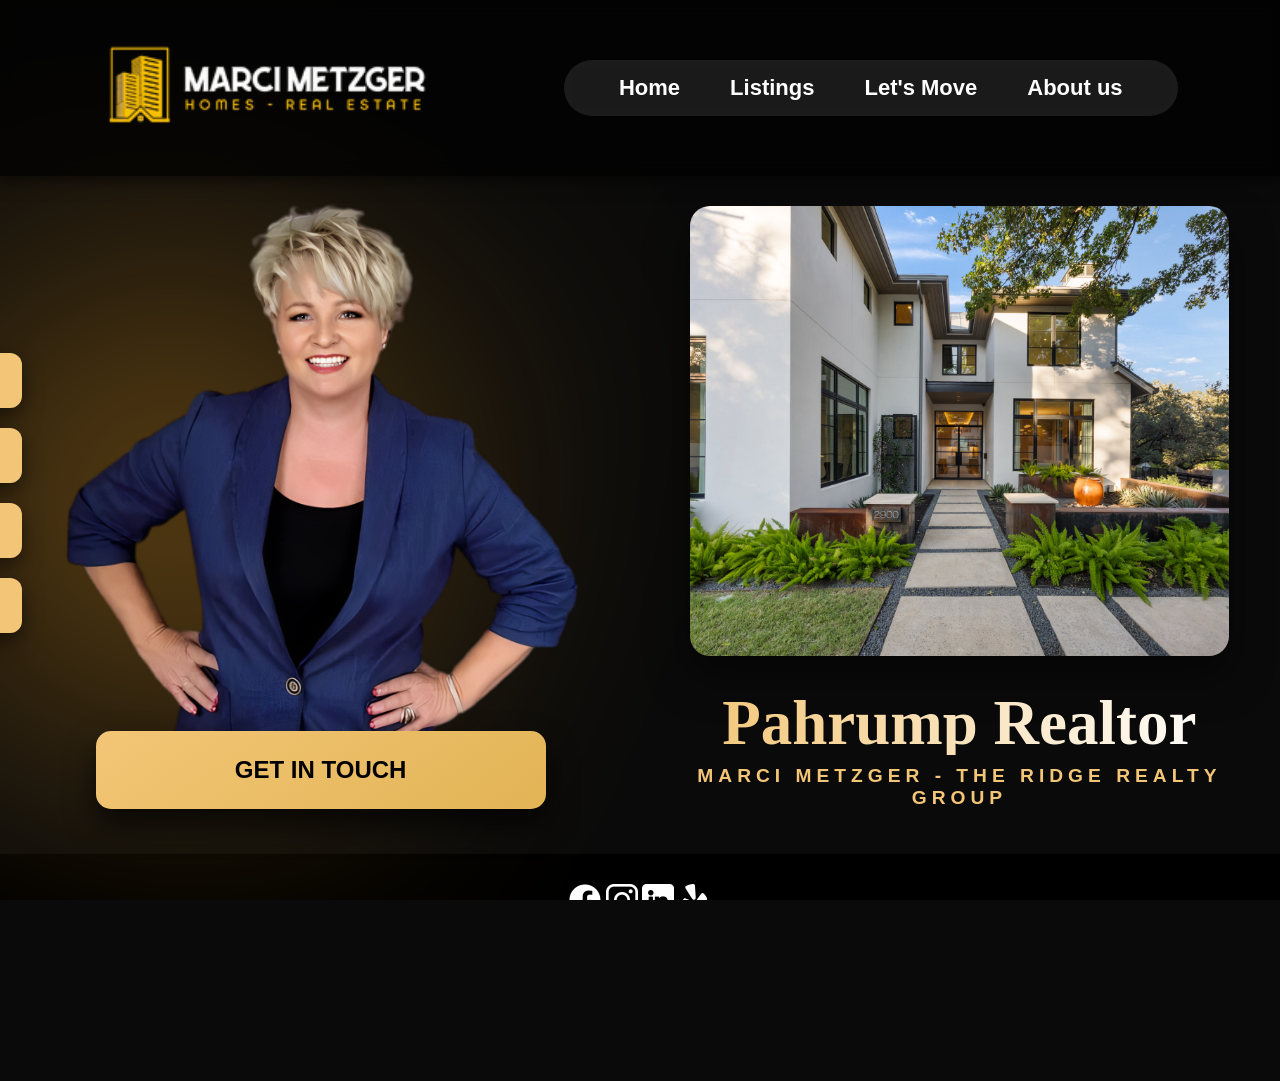
<file: index.html>
<!DOCTYPE html>
<html lang="en">
<head>
    <meta charset="UTF-8">
    <meta name="viewport" content="width=device-width, initial-scale=1.0">
    <title>Marci Metzger Real Estate</title>

    
    <link href="https://fonts.googleapis.com/css2?family=Poppins:wght@400;600;700;900&display=swap" rel="stylesheet">
    <link rel="stylesheet" href="style.css">
    <link rel="stylesheet"
      href="https://cdnjs.cloudflare.com/ajax/libs/font-awesome/6.5.0/css/all.min.css"
      integrity="sha512-yu0XJSmksS+Jkcl5bGpG9G/Pu5XzUKVp30k+z2U14Vt+71Q3I0RZlZLyyR7nI+2cgE3EyU8LPkmW4n0fqQ+1IQ=="
      crossorigin="anonymous"
      referrerpolicy="no-referrer"
/>
</head>
<body>

    
    <header>
        <div class="logo">
            <img src="logo.png" alt="Marci Metzger Logo">
        </div>
        <nav>
            <ul>
                <li><a href="#" class="active">Home</a></li>
                <li><a href="#">Listings</a></li>
                <li><a href="#">Let's Move</a></li>
                <li><a href="#">About us</a></li>
            </ul>
        </nav>
    </header>

    
    <div class="main-wrapper">
        <main class="hero-container">

            
            <section class="agent-section">

                <div class="left-buttons">
                    <a href="#search-listing">Search Listing</a>
                    <a href="get-it-sold.html">Get It Sold</a>
                    <a href="gallery.html">Gallery</a>
                    <a href="#contact">Contact</a>
                </div>

                
                <img src="Marci.png" alt="Marci Metzger" class="floating-agent">

                
                <button type="button" class="cta-btn">GET IN TOUCH</button>
            </section>

            
            <section class="property-section">
                <div class="property-frame">
                    <img src="1.jpg" alt="Featured Property">
                </div>
                <div class="text-content">
                    <h1>Pahrump Realtor</h1>
                    <p>MARCI METZGER - THE RIDGE REALTY GROUP</p>
                </div>
            </section>

        </main>
    </div>

    
<footer id="footer">
    
    <div class="social-links">
    <a href="https://www.facebook.com/MarciHomes/" target="_blank" rel="noopener noreferrer">
    <img src="facebook.png" alt="Facebook" class="social-icon"></a>

    <a href="https://www.instagram.com/marciandlauren_nvrealtors/" target="_blank" rel="noopener noreferrer">
    <img src="instagram.png" alt="Instagram" class="social-icon"></a>

    <a href="https://www.linkedin.com/in/marci-metzger-30642496/" target="_blank" rel="noopener noreferrer">
    <img src="linkedin.png" alt="LinkedIn" class="social-icon"></a>

    <a href="https://www.yelp.com/biz/marci-metzger-the-ridge-realty-pahrump" target="_blank" rel="noopener noreferrer">
    <img src="yelp.png" alt="Yelp" class="social-icon"></a>
    </div>

    
    <p class="footer-copyright">
        © 2023 Marci METZGER Homes - All Rights Reserved
    </p>

    
    <hr class="footer-separator">

    
    <div class="powered-by">
        <span>Powered by</span>
        <img src="21.png" alt="Go Daddy">
    </div>
</footer>



    
    <div id="searchPopup" class="popup-overlay">
        <div class="popup-content">
            <span class="close-btn">&times;</span>
            <h2>Search Listings</h2>

            <form id="searchForm">
                <label for="location">Location</label>
                <input type="text" id="location" name="location" placeholder="Enter city or zip code">

                <label for="type">Property Type</label>
                <select id="type" name="type">
                    <option value="">Any</option>
                    <option value="house">House</option>
                    <option value="condo">Condo</option>
                    <option value="land">Land</option>
                </select>

                <label for="sort">Sort By</label>
                <select id="sort" name="sort">
                    <option value="newest">Newest</option>
                    <option value="oldest">Oldest</option>
                    <option value="price-low-high">Least Expensive to Most</option>
                    <option value="price-high-low">Most Expensive to Least</option>
                    <option value="beds-low-high">Bedrooms (Low to High)</option>
                    <option value="beds-high-low">Bedrooms (High to Low)</option>
                    <option value="baths-high-low">Bathrooms (High to Low)</option>
                    <option value="baths-low-high">Bathrooms (Low to High)</option>
                </select>

                <label for="bedrooms">Bedrooms</label>
                <select id="bedrooms" name="bedrooms">
                    <option value="">Any</option>
                    <option value="1">1+</option>
                    <option value="2">2+</option>
                    <option value="3">3+</option>
                    <option value="4">4+</option>
                </select>

                <label for="bathrooms">Bathrooms</label>
                <select id="bathrooms" name="bathrooms">
                    <option value="">Any</option>
                    <option value="1">1+</option>
                    <option value="2">2+</option>
                    <option value="3">3+</option>
                    <option value="4">4+</option>
                </select>

                <label for="minPrice">Min Price</label>
                <input type="number" id="minPrice" name="minPrice" placeholder="0">

                <label for="maxPrice">Max Price</label>
                <input type="number" id="maxPrice" name="maxPrice" placeholder="No Limit">

                <button type="submit" class="search-btn">Search Now</button>
            </form>
        </div>
    </div>

    
<div id="contactPopup" class="popup-overlay" style="display:none;">
    <div class="popup-content">
        <span class="close-btn" id="closeContact">&times;</span>

        <div class="contact-popup-grid">

            
            <div>
                <h2>Send Message</h2>

                <form>
                    <label>Name</label>
                    <input type="text" placeholder="Your name">

                    <label>Email *</label>
                    <input type="email" required placeholder="Your email">

                    <label>Message</label>
                    <textarea placeholder="Write your message..."></textarea>

                    <button type="submit" class="search-btn">Send</button>

               <p style="font-size:0.75rem; color:#aaa; margin-top:10px; font-family: 'Poppins', sans-serif;">
                This site is protected by reCAPTCHA and the Google
                <a href="https://policies.google.com/privacy" target="_blank" 
                style="color:#f3c677; background-color:#222; padding:2px 5px; border-radius:4px; text-decoration:none; font-weight:600;">
                Privacy Policy
                </a>
                and
                <a href="https://policies.google.com/terms" target="_blank" 
                style="color:#f3c677; background-color:#222; padding:2px 5px; border-radius:4px; text-decoration:none; font-weight:600;">
                Terms of Service
                </a>
                apply.
</p>
                </form>
            </div>

            
            <div class="contact-info">
                <div class="whatsapp">
                    Message us on WhatsApp
                </div>

                <h3>Marci Metzger – THE RIDGE REALTY GROUP</h3>
                <p>3190 HW-160, Suite F</p>
                <p>Pahrump, Nevada 89048</p>

                <p><strong>(206) 919-6886</strong></p>

                <div class="office-hours">
                    <h3>Office Hours</h3>
                    <p><strong>Open daily</strong></p>
                    <p>8:00 am – 7:00 pm</p>
                    <p>Appointments outside office hours available upon request.</p>
                    <strong>Just call!</strong>

                </div>
            </div>

        </div>
    </div>
</div>

<script>

    const contactPopup = document.getElementById('contactPopup');
    const contactLinks = document.querySelectorAll('a[href="#contact"], .cta-btn');
    const closeContact = document.getElementById('closeContact');

    contactLinks.forEach(link => {
        link.addEventListener('click', function (e) {
            e.preventDefault();
            contactPopup.style.display = 'flex';
        });
    });

    closeContact.addEventListener('click', () => {
        contactPopup.style.display = 'none';
    });

    window.addEventListener('click', function (e) {
        if (e.target === contactPopup) {
            contactPopup.style.display = 'none';
        }
    });
</script>

    <script>
        const searchButton = document.querySelector('.left-buttons a[href="#search-listing"]');
        const popup = document.getElementById('searchPopup');
        const closeBtn = document.querySelector('.close-btn');

        searchButton.addEventListener('click', function (e) {
            e.preventDefault();
            popup.style.display = 'flex';
        });

        closeBtn.addEventListener('click', function () {
            popup.style.display = 'none';
        });

        window.addEventListener('click', function (e) {
            if (e.target === popup) {
                popup.style.display = 'none';
            }
        });
    </script>

</body>
</html>
</file>
<file: style.css>
* {
    margin: 0;
    padding: 0;
    box-sizing: border-box;
    font-family: 'Arial', sans-serif;
}

html, body {
    height: 100%;
    width: 100%;
    background-color: #0a0a0a; 
    color: #fff;
    overflow-x: hidden;
}

body {
    display: flex;
    flex-direction: column;
    scroll-behavior: smooth; 
}


header {
    display: flex;
    justify-content: space-between;
    align-items: center;
    padding: 4vh 8%;
    width: 100%;
    position: sticky;
    top: 0;
    z-index: 10;
    background: rgba(0, 0, 0, 0.7);
    backdrop-filter: blur(8px);
    box-shadow: 0 5px 15px rgba(0,0,0,0.5);
}

.logo img {
    height: 100px;
    width: auto;
    transition: transform 0.3s ease;
}
.logo img:hover {
    transform: scale(1.05);
}

nav ul {
    display: flex;
    list-style: none;
    background: rgba(255, 255, 255, 0.1);
    padding: 15px 30px;
    border-radius: 60px;
    backdrop-filter: blur(6px);
    transition: background 0.3s ease;
}
nav ul:hover {
    background: rgba(255, 255, 255, 0.2);
}

nav ul li a {
    color: white;
    text-decoration: none;
    padding: 10px 25px;
    font-size: 22px;
    font-weight: bold;
    transition: color 0.3s ease, transform 0.2s ease;
}
nav ul li a:hover {
    color: #f3c677;
    transform: scale(1.05);
}


.main-wrapper {
    flex: 1;
    display: flex;
    align-items: center;
    justify-content: center;
    padding: 0 4%;
    position: relative;
}

.hero-container {
    display: flex;
    width: 100%;
    max-width: 1900px;
    justify-content: space-between;
    align-items: flex-end;
    gap: 100px;
}


.agent-section {
    flex: 1;
    display: flex;
    flex-direction: column;
    align-items: center;
    justify-content: center;
    margin-bottom: 5vh;
    position: relative; 
}


.agent-section::before {
    content: '';
    position: absolute;
    left: -15%;  
    top: 20%;
    width: 400px;
    height: 400px;
    background: radial-gradient(circle at center, #f3c677, #f39c12, transparent 70%);
    filter: blur(150px);
    z-index: 0;
    pointer-events: none;
    transform: rotate(20deg);
    animation: floatGradient 6s ease-in-out infinite alternate;
}


@keyframes floatGradient {
    0% { transform: translateY(0) rotate(20deg); }
    50% { transform: translateY(-20px) rotate(25deg); }
    100% { transform: translateY(0) rotate(20deg); }
}


.floating-agent {
    width: 100%;
    max-width: 850px;
    height: 65vh;
    object-fit: contain;
    display: block;
    transition: transform 0.5s ease;
    position: relative;
    z-index: 1;
}
.floating-agent:hover {
    transform: translateY(-10px) scale(1.02);
}


.cta-btn {
    background: linear-gradient(145deg, #f3c677, #e2b455);
    color: #000;
    border: none;
    padding: 25px;
    width: 100%;
    max-width: 450px;
    font-weight: 900;
    font-size: 24px;
    cursor: pointer;
    margin-top: -30px;
    z-index: 1;
    text-transform: uppercase;
    box-shadow: 0px 15px 30px rgba(0,0,0,0.7);
    border-radius: 15px;
    transition: transform 0.3s ease, box-shadow 0.3s ease;
}
.cta-btn:hover {
    transform: translateY(-5px);
    box-shadow: 0px 20px 40px rgba(0,0,0,0.8);
}


.property-section {
    flex: 1;
    display: flex;
    flex-direction: column;
    align-items: center;
    justify-content: flex-end;
    padding-bottom: 5vh;
}

.property-frame {
    width: 100%;
    max-width: 950px;
    line-height: 0;
    overflow: hidden;
    border-radius: 20px;
    box-shadow: 0px 20px 40px rgba(0,0,0,0.5);
    transition: transform 0.5s ease;
}
.property-frame:hover {
    transform: scale(1.02);
}

.property-frame img {
    width: 100%;
    height: 50vh;
    object-fit: cover;
}


.text-content {
    margin-top: 4vh;
    text-align: center;
}

.text-content h1 {
    font-family: 'Times New Roman', serif;
    font-size: clamp(3rem, 7vh, 5.5rem);
    line-height: 1;
    margin-bottom: 10px;
    background: linear-gradient(90deg, #f3c677, #fff);
    -webkit-background-clip: text;
    -webkit-text-fill-color: transparent;
}

.text-content p {
    color: #f3c677;
    letter-spacing: 5px;
    font-size: 1.2rem;
    font-weight: bold;
    text-transform: uppercase;
}


.left-buttons {
    position: absolute;
    left: -200px; 
    top: 50%; 
    transform: translateY(-50%);
    display: flex;
    flex-direction: column;
    gap: 20px;
    z-index: 10; 
}

.left-buttons a {
    display: block;
    background: linear-gradient(145deg, #f3c677, #f3c677); 
    color: #000000;
    text-decoration: none;
    padding: 15px 25px;
    border-radius: 12px;
    font-family: 'Poppins', sans-serif; 
    font-weight: 700;
    text-align: center;
    transition: transform 0.3s ease, box-shadow 0.3s ease;
    box-shadow: 0 8px 20px rgba(0,0,0,0.5);     
}
.left-buttons a:hover { 
    transform: translateX(5px);
    box-shadow: 0 12px 30px rgba(0,0,0,0.7);
}


.popup-overlay {
    position: fixed;
    top: 0;
    left: 0;
    width: 100%;
    height: 100%;
    background: rgba(59, 59, 58, 0.8);
    display: none; 
    justify-content: center;
    align-items: center;
    z-index: 100;
}

.popup-content {
    background: #252424;
    padding: 40px;
    border-radius: 15px;
    width: 90%;
    max-width: 500px;
    box-shadow: 0 10px 30px rgba(83, 83, 82, 0.7);
    position: relative;
}

.popup-content h2 {
    text-align: center;
    margin-bottom: 20px;
    color: #f5e0ac;
}

.popup-content label {
    display: block;
    margin-top: 15px;
    margin-bottom: 5px;
    color: #fff;
    font-weight: bold;
}

.popup-content input,
.popup-content select {
    width: 100%;
    padding: 10px 15px;
    border-radius: 10px;
    border: none;
    margin-bottom: 10px;
    background: #383737;
    color: #ffffff;
}

.popup-content input::placeholder {
    color: #ccc;
}

.search-btn {
    width: 100%;
    padding: 15px;
    background: linear-gradient(145deg, #dbb962, #000000);
    color: #fff;
    font-family: 'Poppins', sans-serif;
    font-weight: 700;
    border: none;
    border-radius: 12px;
    font-size: 18px;
    cursor: pointer;
    margin-top: 15px;
    transition: transform 0.3s ease, box-shadow 0.3s ease;
}
.search-btn:hover {
    transform: translateY(-3px);
    box-shadow: 0 10px 25px rgba(0,0,0,0.7);
}


.close-btn {
    position: absolute;
    top: 15px;
    right: 20px;
    font-size: 28px;
    color: #f3c677;
    cursor: pointer;
    font-weight: bold;
}
.close-btn:hover {
    color: #fff;
}


.zigzag-container {
    display: flex;
    flex-direction: column;
    gap: 60px;
    padding: 80px 5%;
    background: linear-gradient(145deg, #000000 0%, #002349 50%, #000000 100%);
}

.zigzag-card {
    display: flex;
    align-items: center;
    gap: 40px;
}

.zigzag-card.reverse {
    flex-direction: row-reverse;
}

.zigzag-card img {
    width: 40%;
    border-radius: 20px;
    object-fit: cover;
    box-shadow: 0 10px 30px rgba(0,0,0,0.6);
    transition: transform 0.3s ease;
}

.zigzag-card img:hover {
    transform: scale(1.03);
}

.zigzag-info {
    width: 50%;
    display: flex;
    flex-direction: column;
    gap: 10px;
}

.zigzag-info h3 {
    font-family: 'Times New Roman', serif;
    font-size: 2rem;
    color: #f3c677; 
}

.zigzag-info p {
    font-family: 'Arial', sans-serif;
    color: #ffffff; 
    font-weight: bold;
    font-size: 1.3rem;
}


.carousel {
    position: relative;
    overflow: hidden;
    width: 100%;
    max-width: 1200px; 
    margin: 0 auto;
    border-radius: 20px;
    box-shadow: 0 15px 40px rgba(0,0,0,0.6);
}

.carousel-track {
    display: flex;
    transition: transform 0.5s ease-in-out;
}

.carousel-item {
    min-width: 100%;
    overflow: hidden;
}

.carousel-item img {
    width: 100%;
    height: 550px; 
    object-fit: cover;
    border-radius: 20px;
    transition: transform 0.3s ease;
}

.carousel-item img:hover {
    transform: scale(1.05);
}


.prev, .next {
    position: absolute;
    top: 50%;
    transform: translateY(-50%);
    background: rgba(0,0,0,0.6);
    color: #f3c677;
    border: none;
    font-size: 3rem; 
    padding: 12px 18px;
    cursor: pointer;
    border-radius: 50%;
    z-index: 5;
    transition: background 0.3s ease;
}

.prev:hover, .next:hover {
    background: rgba(0,0,0,0.8);
}

.prev { left: 20px; }
.next { right: 20px; }


.gallery-heading {
    text-align: center;
    font-size: 4rem; 
    margin-bottom: 60px;
    color: #f3c677; 
    font-family: 'Poppins', sans-serif;
}


.gallery-logos {
    display: flex;
    justify-content: center;
    gap: 40px;
    margin-top: 80px;
    flex-wrap: wrap;
}

.gallery-logos img {
    width: 150px;
    height: auto;
    object-fit: contain;
    filter: brightness(1);
    transition: transform 0.3s ease, filter 0.3s ease;
    background: #ffffff; 
    padding: 15px;
    border-radius: 15px;  
    box-shadow: 0 5px 15px rgba(0,0,0,0.5); 
}

.gallery-logos img:hover {
    transform: scale(1.1);
    filter: brightness(1.1); 
}


.our-services {
    margin-top: 50px;
    text-align: center;
    color: #fff;
}

.our-services h3 {
    font-size: 2rem;
    margin-bottom: 30px;
    font-weight: 600;
    text-transform: uppercase;
    font-family: 'Poppins', sans-serif;
}

.services-container {
    display: flex;
    flex-wrap: wrap;
    gap: 30px;
    justify-content: center;
}

.service-item {
    background: rgba(255, 255, 255, 0.05); 
    border-radius: 12px;
    padding: 20px;
    flex: 1 1 250px;
    max-width: 300px;
    transition: transform 0.3s ease, box-shadow 0.3s ease;
}

.service-item:hover {
    transform: translateY(-5px);
    box-shadow: 0 8px 20px rgba(0, 0, 0, 0.3);
}

.service-item img {
    width: 100%;
    border-radius: 12px;
    margin-bottom: 15px;
    object-fit: cover;
    height: 180px;
}

.service-item h4 {
    font-size: 1.2rem;
    margin-bottom: 10px;
    font-weight: 600;
}

.service-item p {
    font-size: 0.95rem;
    line-height: 1.5;
    color: #ddd;
    
}


.gallery-section {
    padding: 80px 5%;
    min-height: 100vh;
    color: #fff;
    background:
        linear-gradient(rgba(0,0,0,0.75), rgba(0,0,0,0.85)),
        linear-gradient(145deg, #000000, #002349);
}


.our-services,
.our-services h3,
.our-services h4,
.our-services p {
    font-family: 'Poppins', sans-serif;
}

.our-services {
    margin-top: 70px;
    padding: 60px 40px;
    border-radius: 20px;
    background: rgba(255, 255, 255, 0.04);
    backdrop-filter: blur(8px);
    box-shadow: 0 15px 40px rgba(0, 0, 0, 0.4);
    text-align: center;
}

.our-services h3 {
    font-size: 2rem;
    margin-bottom: 40px;
    letter-spacing: 1px;
}

.our-services h3::after {
    content: "";
    width: 80px;
    height: 3px;
    background: #fff;
    display: block;
    margin: 15px auto 0;
    border-radius: 10px;
}

.services-container {
    display: flex;
    flex-wrap: wrap;
    gap: 30px;
    justify-content: center;
}

.service-item {
    background: linear-gradient(
        145deg,
        rgba(255,255,255,0.08),
        rgba(255,255,255,0.02)
    );
    border-radius: 18px;
    padding: 25px;
    max-width: 300px;
    transition: all 0.35s ease;
}

.service-item:hover {
    transform: translateY(-8px);
    box-shadow: 0 18px 45px rgba(0, 0, 0, 0.5);
}

.service-item img {
    width: 100%;
    height: 180px;
    object-fit: cover;
    border-radius: 14px;
    margin-bottom: 15px;
}

.service-item h4 {
    font-weight: 600;
    margin-bottom: 10px;
    text-align: center;
    line-height: 1.2;
    word-break: keep-all;
}
.service-item p {
    font-size: 0.95rem;
    line-height: 1.5;
    color: #ddd;
}


#map {
    width: 100%;
    height: 400px;
    margin-top: 70px;
    border-radius: 20px;
    box-shadow: 0 20px 50px rgba(0, 0, 0, 0.6);
}

#footer {
    padding: 30px 5%;
    text-align: center;
    background: #000;
    color: #fff;
    display: flex;
    flex-direction: column;
    align-items: center;
    gap: 15px;
}

#footer .social-links a .social-icon {
    width: 32px; 
    height: 32px;
    filter: brightness(0) invert(1); 
    transition: transform 0.3s ease, filter 0.3s ease;
}

#footer .social-links a:hover .social-icon {
    transform: scale(1.2);
    filter: brightness(1.2) invert(1); 
}

#footer .social-links a:hover .social-icon {
    transform: scale(1.2);
    filter: brightness(1.2); 
}


#footer p {
    margin: 0;
    font-size: 0.95rem;
    letter-spacing: 0.5px;
}


#footer .footer-separator {
    width: 60px;
    border: 1px solid #f3c677;
    margin: 10px auto;
}

        #footer .powered-by {
            display: flex;
            flex-direction: column; 
            align-items: center;
            gap: 5px;
            font-weight: bold;
        }

        #footer .powered-by img {
            height: 24px;
            filter: brightness(0) invert(1);
        }


#contactPopup .popup-content {
    max-width: 1100px;
    width: 95%;
    min-height: 520px;
    padding: 45px;
    font-family: 'Poppins', sans-serif; 
}


.contact-popup-grid {
    display: grid;
    grid-template-columns: 1.2fr 1fr;
    gap: 50px;
    align-items: start;
    font-family: 'Poppins', sans-serif;  
}


.contact-popup-grid input,
.contact-popup-grid textarea {
    width: 100%;
    padding: 14px 16px;
    border-radius: 12px;
    border: none;
    background: #1b1b1b;
    color: #fff;
    font-size: 0.95rem;
    font-family: 'Poppins', sans-serif;  
}


.contact-popup-grid textarea {
    min-height: 160px;
}


.contact-popup-grid h2 {
    font-size: 2rem;
    color: #f3c677;
    margin-bottom: 20px;
    font-family: 'Poppins', sans-serif;  
}


.contact-info {
    background: rgba(255,255,255,0.05);
    border-radius: 18px;
    padding: 30px;
    font-family: 'Poppins', sans-serif;  
}

.contact-info h3 {
    margin-top: 15px;
    font-size: 1.1rem;
    font-family: 'Poppins', sans-serif;  
}


.whatsapp {
    background: linear-gradient(135deg, #25D366, #128C7E);
    color: #fff;
    padding: 14px;
    border-radius: 14px;
    text-align: center;
    font-weight: 700;
    margin-bottom: 20px;
    font-family: 'Poppins', sans-serif;  
}


.office-hours {
    margin-top: 20px;
    border-top: 1px solid #333;
    padding-top: 15px;
    font-size: 0.9rem;
    font-family: 'Poppins', sans-serif; 
}


#contactPopup .close-btn {
    font-size: 2rem;
    top: 25px;
    right: 30px;
    font-family: 'Poppins', sans-serif;  
}


@media (max-width: 900px) {
    #contactPopup .popup-content {
        max-width: 95%;
        padding: 30px;
    }

    .contact-popup-grid {
        grid-template-columns: 1fr;
    }
}

@media (max-width: 900px) {
    .services-container {
        gap: 20px;
    }
}

@media (max-width: 650px) {
    .service-item {
        max-width: 100%;
    }
}

@media (max-width: 1024px) {
    .carousel-item img { height: 450px; }
    .prev, .next { font-size: 2.5rem; padding: 10px 15px; }
    .gallery-logos { gap: 30px; }
}

@media (max-width: 600px) {
    .carousel-item img { height: 300px; }
    .prev, .next { font-size: 2rem; padding: 8px 12px; }
    .gallery-logos { gap: 20px; }
}


@media (max-width: 1024px) {
    .carousel-item img { height: 350px; }
}

@media (max-width: 600px) {
    .carousel-item img { height: 250px; }
    .prev, .next { font-size: 2rem; padding: 5px 10px; }
}

@media (max-width: 1024px) {
    .gallery-card img {
        height: 180px;
    }
}

@media (max-width: 600px) {
    .gallery-card img {
        height: 150px;
    }
}

@media (max-width: 1024px) {
    .zigzag-card, .zigzag-card.reverse {
        flex-direction: column;
    }
    .zigzag-card img, .zigzag-info {
        width: 100%;
    }
    .zigzag-card img {
        height: 250px;
    }
}


@media (max-width: 1024px) {
    .zigzag-card, .zigzag-card.reverse {
        flex-direction: column;
        width: 100%;
    }
    .zigzag-card img, .zigzag-info {
        width: 100%;
    }
    .zigzag-card img {
        height: 250px;
    }
}


@media (max-width: 600px) {
    .popup-content {
        padding: 20px;
    }
    .search-btn {
        font-size: 16px;
        padding: 12px;
    }
}


@media (max-width: 1024px) {    
    .left-buttons {
        position: static;
        transform: none;
        flex-direction: row;
        flex-wrap: wrap;
        justify-content: center;
        gap: 10px;
        margin-bottom: 20px;
    }
    .left-buttons a {
        font-size: 14px;
        padding: 10px 15px;
    }
}

@media (max-width: 1200px) {
    .logo img { height: 70px; }
    nav ul li a { font-size: 18px; }
    .hero-container { gap: 10px; }
}

@media (max-width: 1024px) {
    body { overflow-y: auto; height: auto; }
    .hero-container { flex-direction: column; align-items: center; }
    .floating-agent { height: 60vh; }
    .property-frame img { height: 50vh; }
    .agent-section::before {
        left: -25%;
        width: 300px;
        height: 300px;
        filter: blur(120px);
    }
}
</file>
